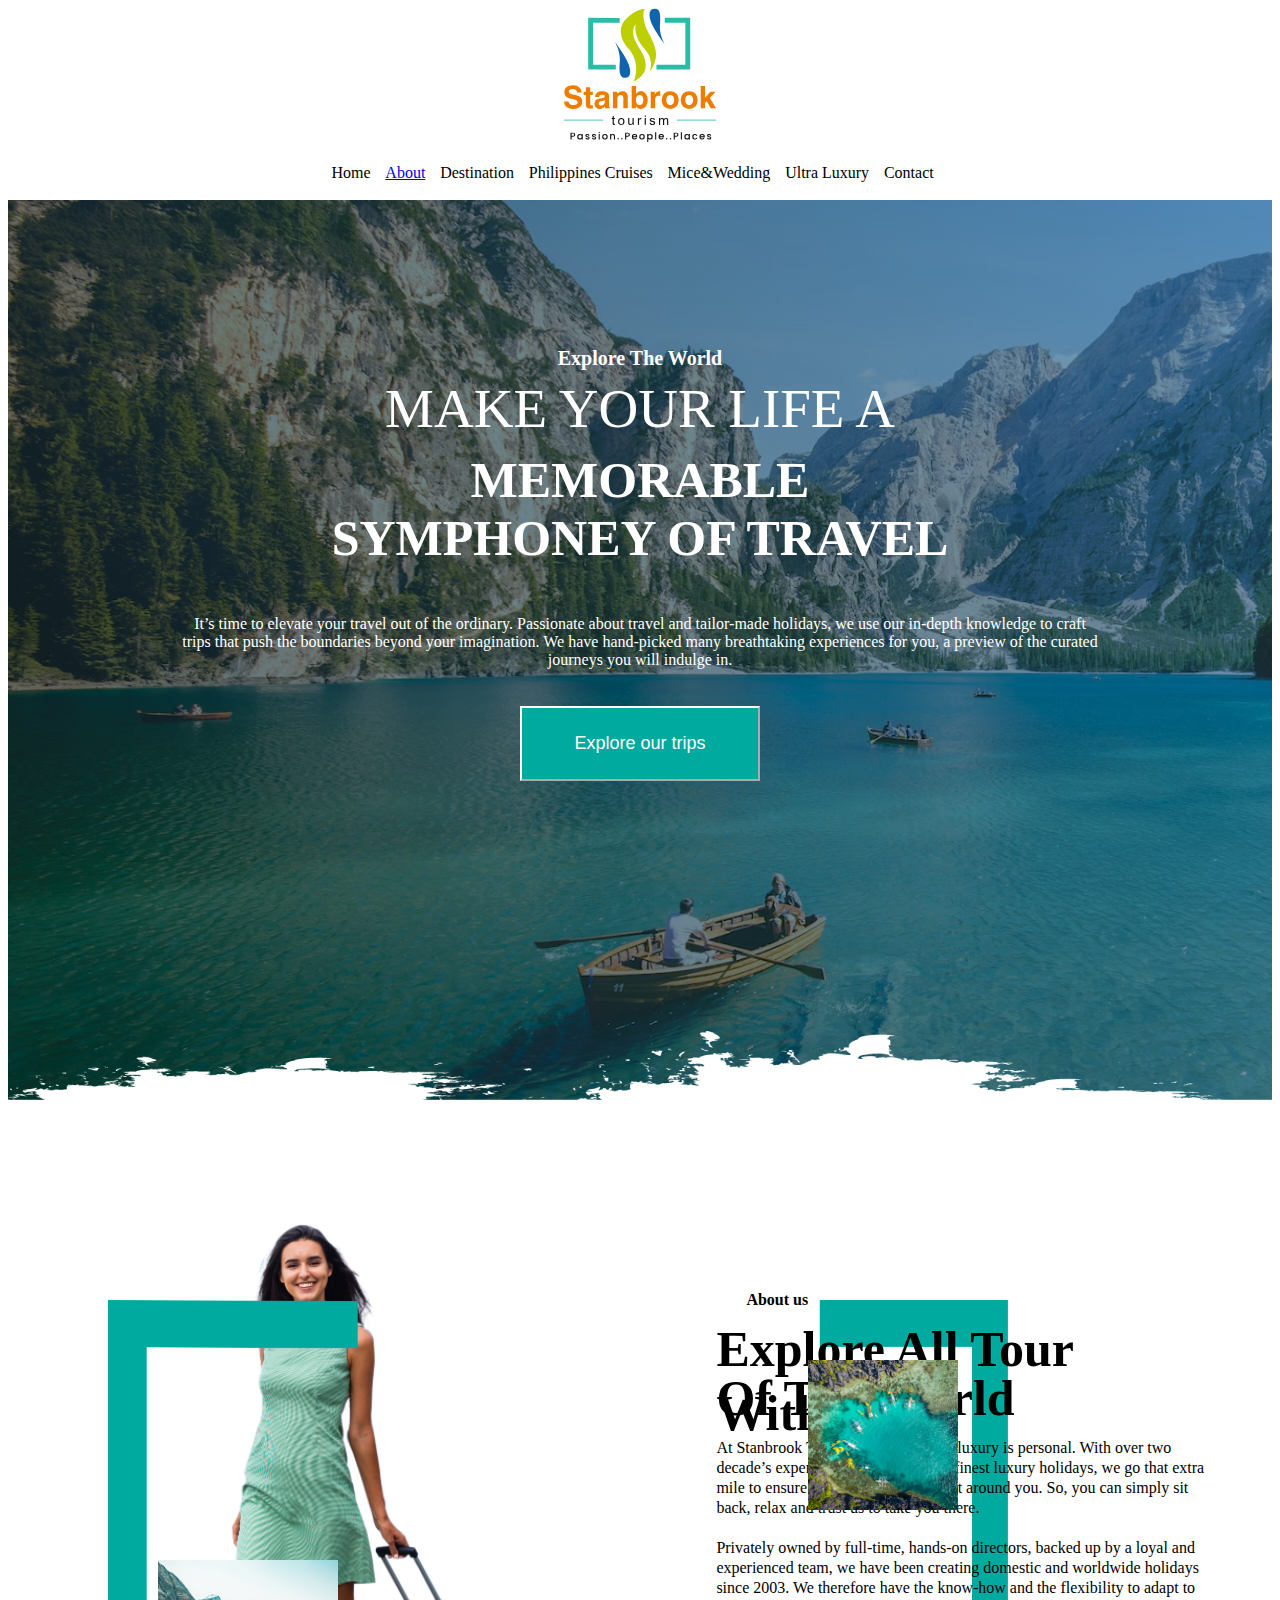
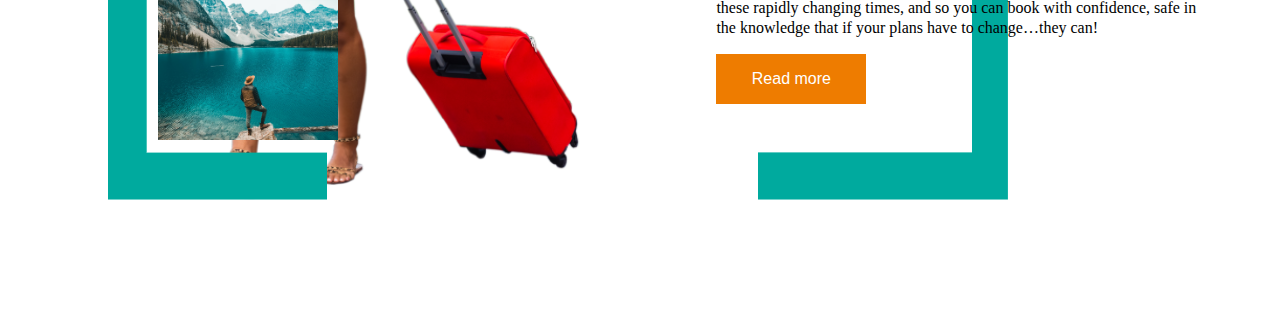
<file: index.html>
<!DOCTYPE html>
<html lang="en">
  <head>
    <meta charset="UTF-8" />
    <meta name="viewport" content="width=device-width, initial-scale=1.0" />
    <title>Assignment</title>
    <link rel="stylesheet" href="./styles.css" />
  </head>
  <body>
    <div class="navbar">
      <div class="nav-brand">
        <img src="./Images/icon.svg" class="pic1" /><br />
        <br />
      </div>
      <div class="nav-link">
        <div>Home</div>
        <!-- <div>About</div> -->
        <a href="about.html">About</a>
        <div>Destination</div>
        <div>Philippines Cruises</div>
        <div>Mice&Wedding</div>
        <div>Ultra Luxury</div>
        <div>Contact</div>
        <br /><br />
      </div>
    </div>
    <section class="home-section">
      <div class="home-title">
        <h4 class="home-title-1">Explore The World</h4>
        <h1 class="home-title-2">MAKE YOUR LIFE A</h1>
        <h1 class="home-title-3">MEMORABLE SYMPHONEY OF TRAVEL</h1>
      </div>
      <div class="home-para">
        It’s time to elevate your travel out of the ordinary. Passionate about
        travel and tailor-made holidays, we use our in-depth knowledge to craft
        trips that push the boundaries beyond your imagination. We have
        hand-picked many breathtaking experiences for you, a preview of the
        curated journeys you will indulge in.
      </div>
      <div class="button-div">
        <button class="home-button">Explore our trips</button>
      </div>
      <div class="bottom-img"></div>
    </section>
    <!-- End of home section -->
    <!--About Section Starts-->
    <section class="about-section">
      <div class="about-pictures">
        <img src="Images/Path 171@2x.png" class="img-path171" />
        <img src="Images/Path 172@2x.png" class="img-path172" />
        <img src="Images/Rectangle 12@2x.png" class="img-rect12" />
        <img src="Images/Rectangle 13@2x.png" class="img-rect13" />
      </div>
      <div class="about-content">
        <div class="about-title">
          <h4>About us</h4>
        </div>
        <div class="about-title1">
          <h1>Explore All Tour</h1>
          <h1>Of The World With Us.</h1>
        </div>
        <div class="about-para">
          <p>
            At Stanbrook Tourism, we know that luxury is personal. With over two
            decade’s experience in arranging the finest luxury holidays, we go
            that extra mile to ensure that every detail is built around you. So,
            you can simply sit back, relax and trust us to take you there.

            <br />
            <br />
            Privately owned by full-time, hands-on directors, backed up by a
            loyal and experienced team, we have been creating domestic and
            worldwide holidays since 2003. We therefore have the know-how and
            the flexibility to adapt to these rapidly changing times, and so you
            can book with confidence, safe in the knowledge that if your plans
            have to change…they can!
          </p>
          <button class="about-button">Read more</button>
        </div>
      </div>
    </section>
    <!--About Section Ends-->
  </body>
</html>
</file>
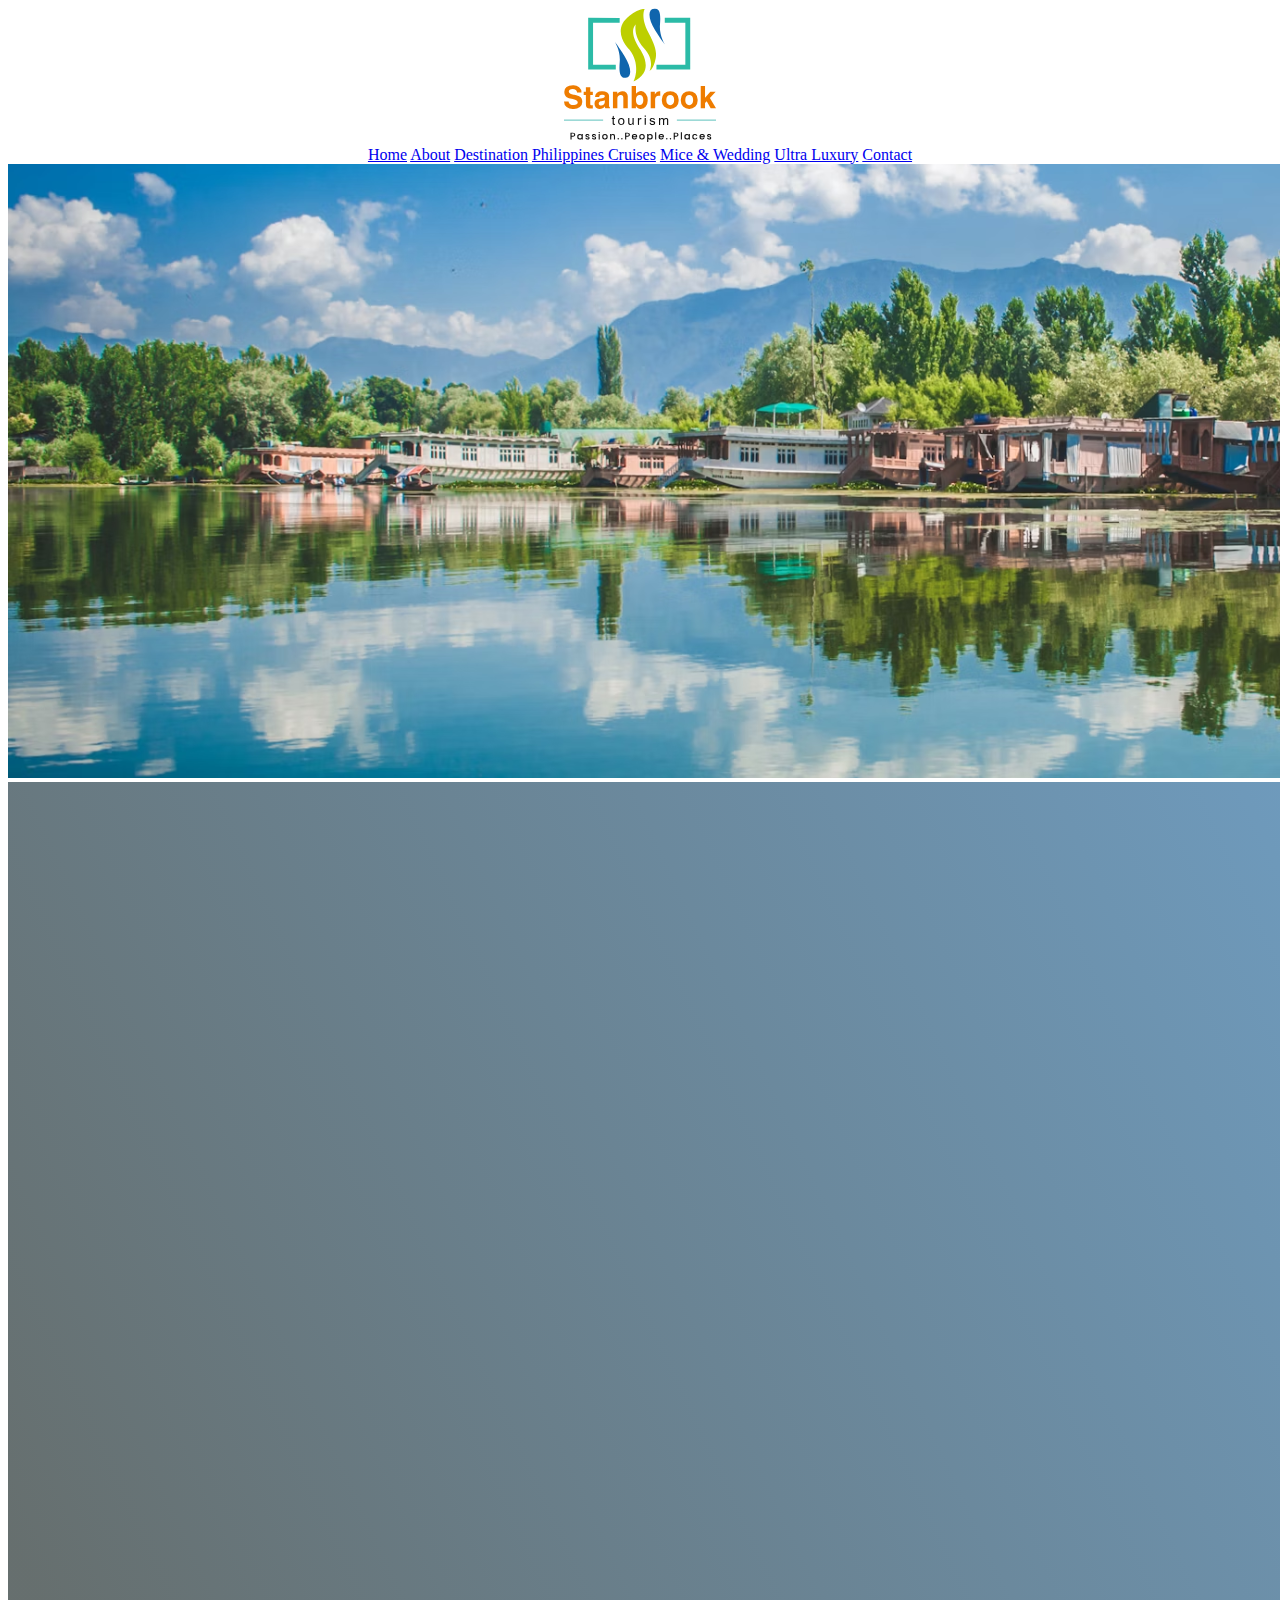
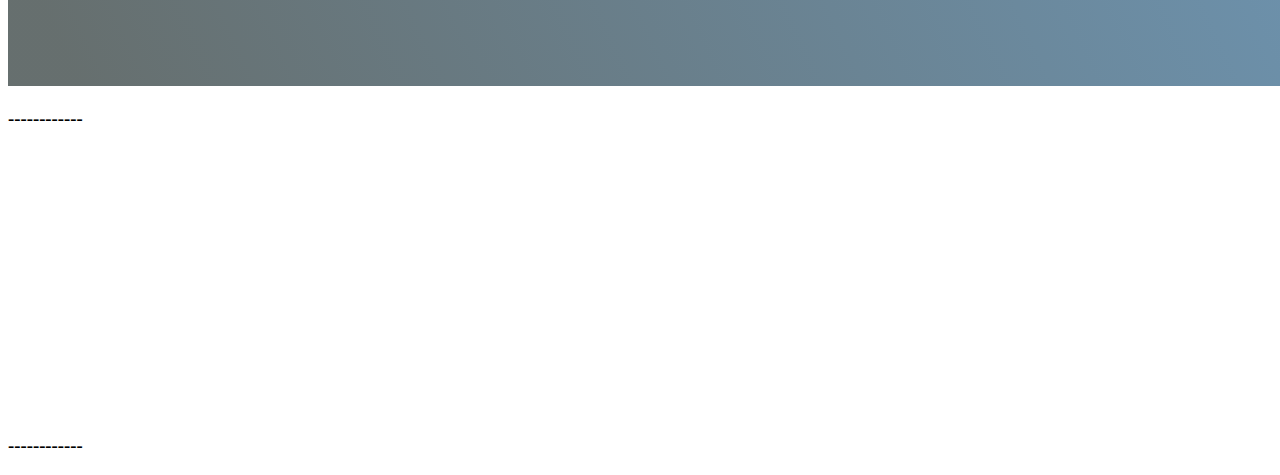
<file: about.html>
<!DOCTYPE html>
<html lang="en">
<head>
    <meta charset="UTF-8">
    <meta name="viewport" content="width=device-width, initial-scale=1.0, maximum-scale=1.0, user-scalable=no">
    <title>About Us</title>
    <link rel="stylesheet" href="styles.css">
</head>
<body>
    <header>
        <div class="navbar">
            <div class="logo">
                <img src="Images/icon.svg" alt="Standbrook logo">
            </div>
            <nav class="nav-links">
                <a href="index.html">Home</a>
                <a href="about.html">About</a>
                <a href="#">Destination</a>
                <a href="#">Philippines Cruises</a>
                <a href="#">Mice & Wedding</a>
                <a href="#">Ultra Luxury</a>
                <a href="#">Contact</a>
            </nav>
        </div>

        <!-- Image container with overlay effect -->
        <div class="image-container">
            <img src="Images/about us .png" alt="About Us image" class="sea-image">
            <img src="Images/Rectangle 7 overlay .png" alt="Overlay image" class="overlay-image">
        </div>

        <h3>------------</h3>
        <div><img src="Images/Group 11.png" alt="Sea image adjust"></div>
        <h3>------------</h3>
    </header>
</body>
</html>
</file>
<file: styles.css>
.navbar {
  display: flex;
  flex-direction: column;
  align-items: center;
  width: 100%;
}
.navbar > .nav-link {
  display: flex;
  justify-content: space-around;
  width: 50%;
}
.home-section {
  background: url("Images/Rectangle 7.png"),
    url("Images/Rectangle\ 7\ overlay\ .png");
  background-blend-mode: darken;
  background-repeat: no-repeat;
  height: 100vh;
  opacity: 1;
  display: flex;
  flex-direction: column;
  justify-content: center;
}

.home-section > .home-title > .home-title-1 {
  color: white;
  text-align: center;
  font-size: 20px;
}

.home-section > .home-title > .home-title-2 {
  padding: 0;
  margin-bottom: 0;
  text-transform: uppercase;
  color: white;
  font-size: 55px;
  line-height: 5px;
  font-family: "Merienda", cursive;
  font-optical-sizing: auto;
  font-weight: 100;
  text-align: center;
}
.home-section > .home-title > .home-title-3 {
  padding: 0;
  margin-top: 40px;
  font-size: 50px;
  text-align: center;
  color: white;
  font-family: "Vollkorn", serif;
  font-optical-sizing: auto;
  width: 640px;
  height: 130px;
  margin-left: auto;
  margin-right: auto;
}

.home-section > .home-para {
  color: white;
  padding: 0;
  text-align: center;
  font-size: 16px;
  font-optical-sizing: auto;
  width: 923px;
  height: 91px;
  margin-left: auto;
  margin-right: auto;
}
.home-section > .button-div {
  margin-left: auto;
  margin-right: auto;
  width: 240px;
  height: 75px;
}
.home-section > .button-div > .home-button {
  padding: 1px;
  font-size: 18px;
  color: white;
  background-color: #00aa9e;
  text-align: center;
  width: 240px;
  height: 75px;
  border-color: white;
}

.bottom-img {
  position: relative;
  bottom: -250px;
  background-image: url("./Images/Group\ 11.png");

  height: 22vh;
  background-position: center;
  background-size: cover;
}

.about-section {
  width: 100%;
  margin-top: 100px;
  position: relative;
  display: flex;
  flex-direction: row;
  height: 70vh;
}
.about-section > .about-pictures {
  width: 60%;
  display: flex;
  flex-direction: row;
  background-image: url(Images/happy-caucasian-pretty-long-hair-elegant-tourist-woman-dress-with-red-suitcase-outside-hotel.png);
  background-repeat: no-repeat;
  background-position: center;
  background-size: contain;
  background-blend-mode: darken;
  height: 100%;
}
.img-path171 {
  width: 250px;
  height: 500px;
  margin-top: 100px;
  margin-left: 100px;
}

.img-path172 {
  width: 250px;
  height: 500px;
  margin-top: 100px;
  margin-left: 400px;
}
.img-rect12 {
  width: 180px;
  height: 180px;
  position: absolute;
  margin-left: 150px;
  margin-top: 360px;
}
.img-rect13 {
  width: 150px;
  height: 150px;
  position: absolute;
  margin-left: 800px;
  margin-top: 160px;
}
.about-section > .about-content {
  width: 40%;
  display: block;
  background-repeat: no-repeat;
  background-size: 10%;
  background-position: top-left;
  height: 100%;
  margin-top: 100px;
  margin-left: -50px;
}

.about-title {
  margin-left: 30px;
  margin-top: -30px;
}
.about-title1 {
  width: 400px;
  height: 80px;
  line-height: 15px;
  font-size: 25px;
}
.about-para {
  width: 500px;
  line-height: 20px;
}
.about-button {
  background-color: #ee7c00;
  color: white;
  border: 0;
  font-size: 16px;
  width: 150px;
  height: 50px;
}
</file>
